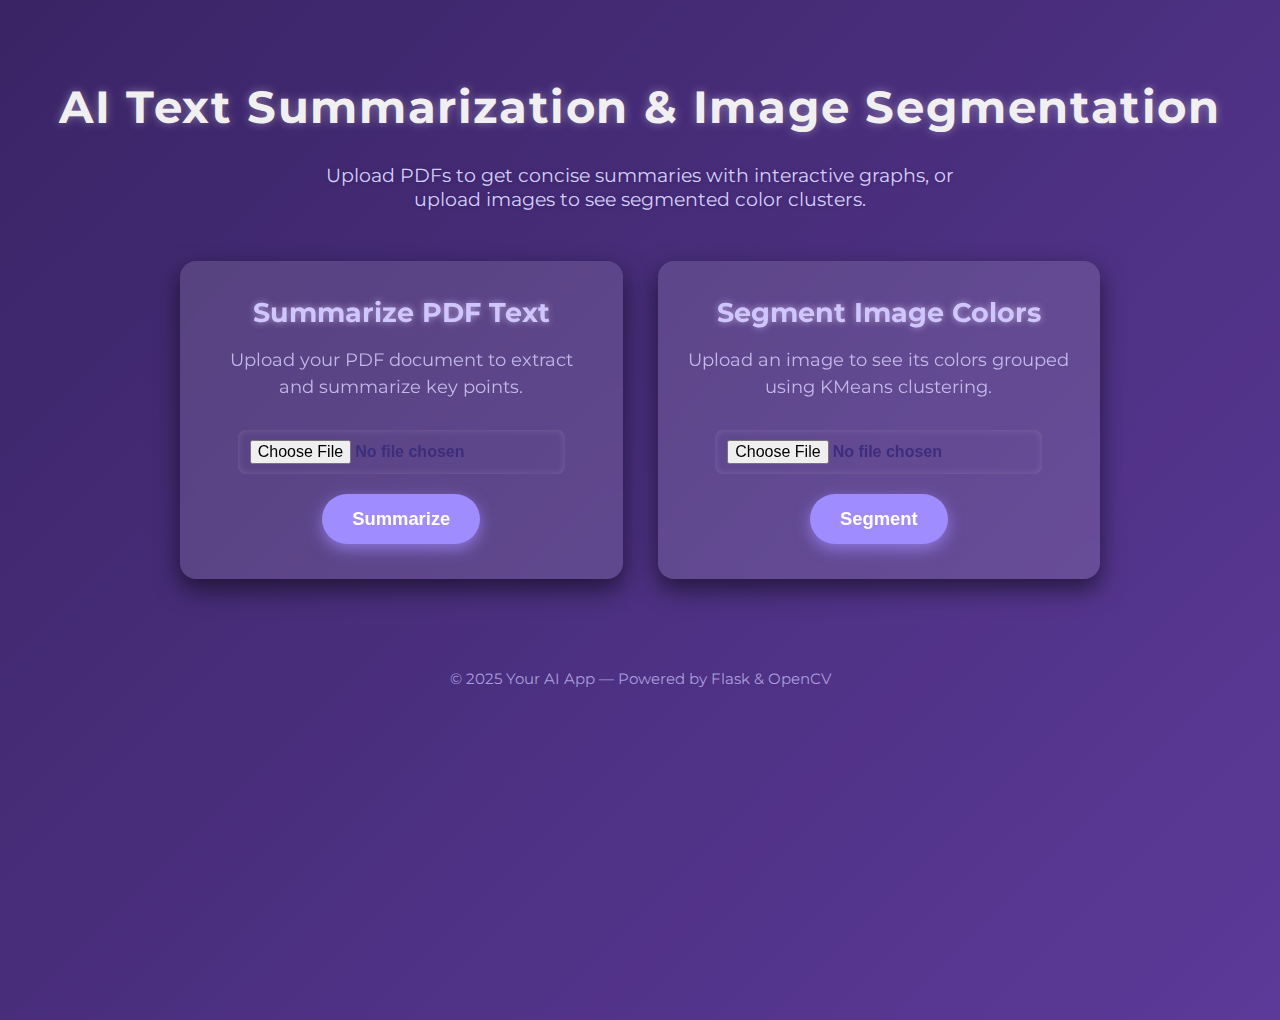
<file: templates/index.html>
<!DOCTYPE html>
<html lang="en">
<head>
  <meta charset="UTF-8" />
  <meta name="viewport" content="width=device-width, initial-scale=1" />
  <title>AI Text Summarization & Image Segmentation</title>
  <style>
    @import url('https://fonts.googleapis.com/css2?family=Montserrat:wght@400;700&display=swap');

    body {
      margin: 0;
      font-family: 'Montserrat', sans-serif;
      background: linear-gradient(135deg, #3a2465, #5c3a99);
      color: #f0f0f0;
      min-height: 100vh;
      display: flex;
      flex-direction: column;
      align-items: center;
      padding: 50px 20px 70px;
    }

    h1 {
      font-weight: 700;
      margin-bottom: 10px;
      letter-spacing: 1.6px;
      text-shadow: 0 0 10px rgba(255, 255, 255, 0.35);
      font-size: 2.8rem;
    }

    p.subtitle {
      font-weight: 400;
      margin-bottom: 50px;
      font-size: 1.2rem;
      max-width: 650px;
      text-align: center;
      color: #d6cfff;
      text-shadow: 0 0 5px rgba(0, 0, 0, 0.2);
    }

    .card-container {
      display: flex;
      gap: 35px;
      flex-wrap: wrap;
      justify-content: center;
      width: 100%;
      max-width: 920px;
    }

    .card {
      background: rgba(255, 255, 255, 0.12);
      border-radius: 16px;
      box-shadow: 0 10px 25px rgba(0, 0, 0, 0.55);
      padding: 35px 30px;
      flex: 1 1 320px;
      max-width: 420px;
      transition: transform 0.35s ease, box-shadow 0.35s ease;
      cursor: pointer;
      text-align: center;
      color: #ede9ff;
      user-select: none;
      backdrop-filter: blur(6px);
      -webkit-backdrop-filter: blur(6px);
    }

    .card:hover {
      transform: translateY(-10px);
      box-shadow: 0 20px 40px rgba(0, 0, 0, 0.7);
      background: rgba(255, 255, 255, 0.22);
    }

    .card h2 {
      margin-top: 0;
      margin-bottom: 18px;
      font-weight: 700;
      font-size: 1.7rem;
      color: #cfc5ff;
      text-shadow: 0 0 7px rgba(223, 212, 255, 0.6);
    }

    .card p {
      font-size: 1.1rem;
      line-height: 1.5;
      margin-bottom: 30px;
      color: #dcd6ffcc;
      user-select: text;
    }

    .card input[type="file"] {
      margin-bottom: 20px;
      padding: 10px 12px;
      border-radius: 8px;
      border: none;
      cursor: pointer;
      font-weight: 600;
      color: #3b2e7d;
      font-size: 1rem;
      box-shadow: inset 0 0 7px rgba(255, 255, 255, 0.15);
      transition: background-color 0.25s ease;
    }

    .card input[type="file"]:hover {
      background-color: #d9d1ff;
    }

    .card button {
      background-color: #9f8cff;
      border: none;
      color: white;
      padding: 14px 30px;
      border-radius: 28px;
      font-weight: 700;
      font-size: 1.15rem;
      cursor: pointer;
      transition: background-color 0.3s ease;
      box-shadow: 0 5px 15px rgba(159, 140, 255, 0.7);
    }

    .card button:hover {
      background-color: #b8aaff;
      box-shadow: 0 8px 25px rgba(184, 170, 255, 0.9);
    }

    footer {
      margin-top: 90px;
      font-size: 0.95rem;
      color: #cfc8ffbb;
      text-align: center;
      width: 100%;
      max-width: 920px;
      user-select: none;
    }

    @media (max-width: 650px) {
      .card-container {
        flex-direction: column;
        gap: 28px;
      }
    }
  </style>
</head>
<body>
  <h1>AI Text Summarization & Image Segmentation</h1>
  <p class="subtitle">Upload PDFs to get concise summaries with interactive graphs, or upload images to see segmented color clusters.</p>

  <div class="card-container">
    <form class="card" action="/summarize" method="POST" enctype="multipart/form-data">
      <h2>Summarize PDF Text</h2>
      <p>Upload your PDF document to extract and summarize key points.</p>
      <input type="file" name="pdf_file" accept=".pdf" required />
      <button type="submit">Summarize</button>
    </form>

    <form class="card" action="/segment" method="POST" enctype="multipart/form-data">
      <h2>Segment Image Colors</h2>
      <p>Upload an image to see its colors grouped using KMeans clustering.</p>
      <input type="file" name="image_file" accept="image/*" required />
      <button type="submit">Segment</button>
    </form>
  </div>

  <footer>
    &copy; 2025 Your AI App — Powered by Flask & OpenCV
  </footer>
</body>
</html>
</file>
